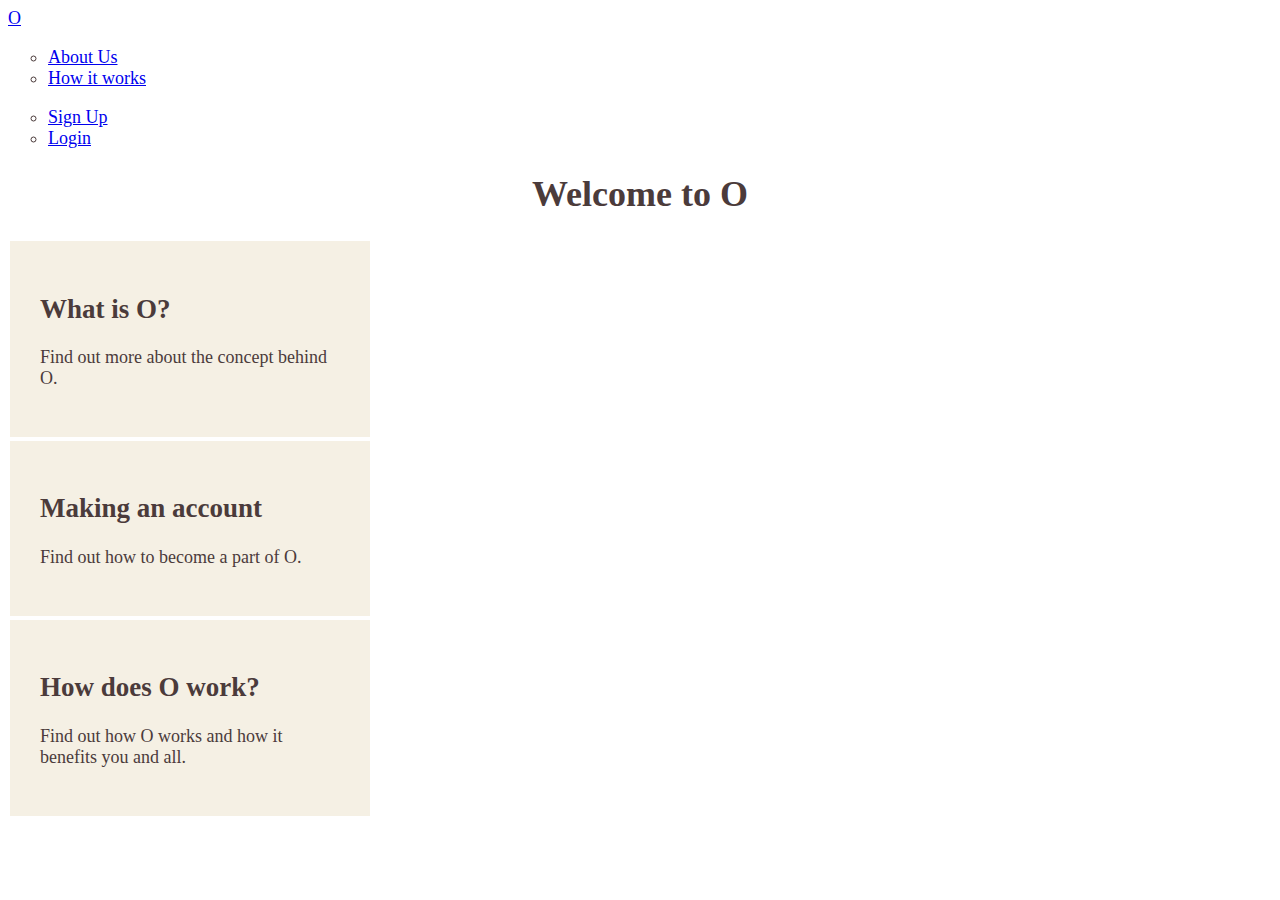
<file: index.html>
<!DOCTYPE html>
<html>
  <header>
    <title>O-Welcome</title>
    <meta name="viewport" content="width=device-width, initial-scale=1.0">
    <link rel="stylesheet" href="generalstyle.css">
    <link rel="stylesheet" href="indexstyle.css">
    <link rel="stylesheet" href="https://stackpath.bootstrapcdn.com/bootstrap/4.1.1/css/bootstrap.min.css" integrity="sha384-WskhaSGFgHYWDcbwN70/dfYBj47jz9qbsMId/iRN3ewGhXQFZCSftd1LZCfmhktB" crossorigin="anonymous">
  </header>
  <body>
    <nav class="navbar navbar-expand-md bg-light navbar-light">
      <div class="container-fluid">
        <div class="navbar-header">
          <a class="navbar-brand" href="index.html">O</a>
        </div>
        <ul class="navbar-nav">
          <li class="nav-item">
            <a class="nav-link" href="o-concept.html">About Us</a>
          </li>
          <li class="nav-item">
            <a class="nav-link" href="o-workings.html">How it works</a>
          </li>
        </ul>
        <ul class="navbar-nav navbar-right">
          <li class="nav-item"><a class="nav-link" href="o-account.html"><span class="glyphicon glyphicon-user"></span> Sign Up</a></li>
          <li class="nav-item"><a class="nav-link" href="o-account.html"><span class="glyphicon glyphicon-log-in"></span> Login</a></li>
        </ul>
      </div>
    </nav>
    <div class="container">
      <div id="Header" class="row justify-content-md-center">
        <h1>Welcome to O</h1>
      </div>
      <div class="row justify-content-md-center">
        <div id="About" class="col-12 col-md-3" >
          <a href="o-concept.html"><span class="divlink"></span></a>
          <h2>What is O?</h2>
          <p>Find out more about the concept behind O.</p>
        </div>
        <div id="Account" class="col-12 col-md-3" href="o-account.html">
          <a href="o-account.html"><span class="divlink"></span></a>
          <h2>Making an account</h2>
          <p>Find out how to become a part of O.</p>
        </div>
        <div id="How" class="col-12 col-md-3" href="o-workings.html">
          <a href="o-workings.html"><span class="divlink"></span></a>
          <h2>How does O work?</h2>
          <p>Find out how O works and how it benefits you and all.</p>
        </div>
      </div>
    </div>
  </body>
</html>
</file>
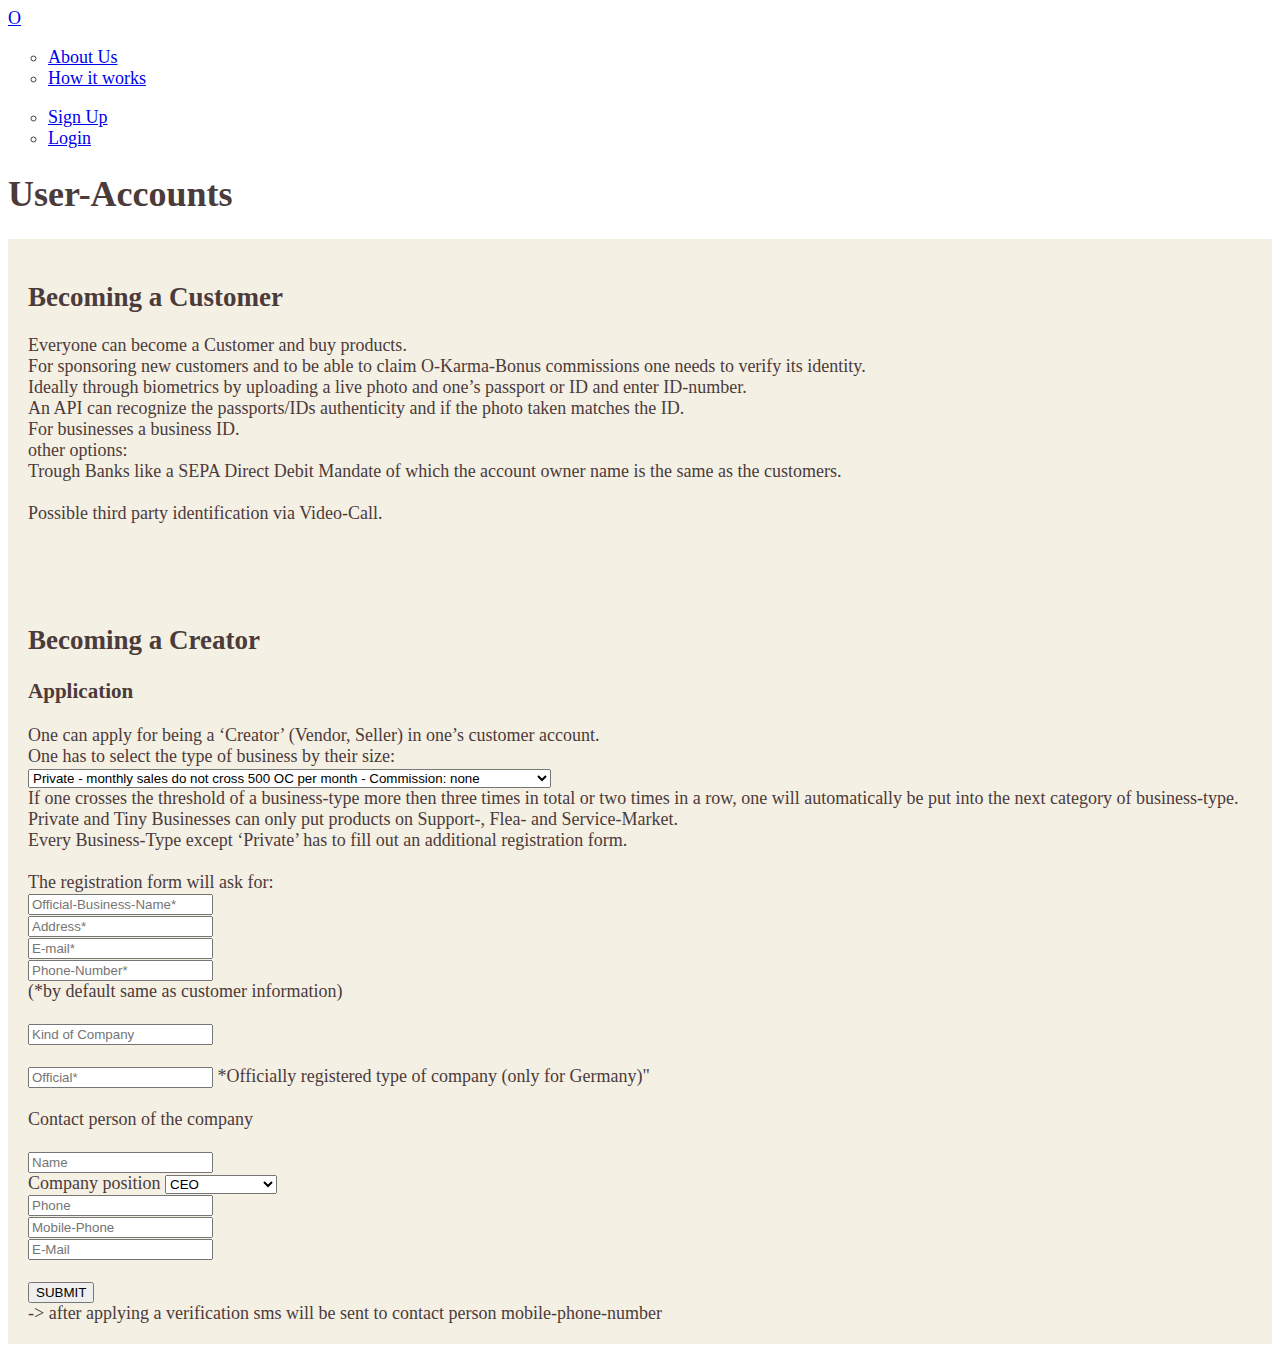
<file: o-account.html>
<!DOCTYPE html>
<html>
    <head>
        <title>O - Accounts</title>
        <meta name="viewport" content="width=device-width, initial-scale=1.0">
        <link rel="stylesheet" href="generalstyle.css">
        <link rel="stylesheet" href="accountstyle.css">
        <link rel="stylesheet" href="https://stackpath.bootstrapcdn.com/bootstrap/4.1.1/css/bootstrap.min.css" integrity="sha384-WskhaSGFgHYWDcbwN70/dfYBj47jz9qbsMId/iRN3ewGhXQFZCSftd1LZCfmhktB" crossorigin="anonymous">
    </head>
    <body>
        <nav class="navbar navbar-expand-md bg-light navbar-light">
            <div class="container-fluid">
              <div class="navbar-header">
                <a class="navbar-brand" href="index.html">O</a>
              </div>
              <ul class="navbar-nav">
                <li class="nav-item">
                  <a class="nav-link" href="o-concept.html">About Us</a>
                </li>
                <li class="nav-item">
                  <a class="nav-link" href="o-workings.html">How it works</a>
                </li>
              </ul>
              <ul class="navbar-nav navbar-right">
                <li class="nav-item"><a class="nav-link" href="o-account.html"><span class="glyphicon glyphicon-user"></span> Sign Up</a></li>
                <li class="nav-item"><a class="nav-link" href="o-account.html"><span class="glyphicon glyphicon-log-in"></span> Login</a></li>
              </ul>
            </div>
          </nav>
      <div class="container"> 
          <div>
              <h1>User-Accounts</h1>
          </div>
          <div id="Customer" class="section">
              <h2>Becoming a Customer</h2>
              <p>Everyone can become a Customer and buy products.<br>
                For sponsoring new customers and to be able to claim O-Karma-Bonus commissions one needs to verify its identity.<br>
                Ideally through biometrics by uploading a live photo and one’s passport or ID and enter ID-number.<br>
                An API can recognize the passports/IDs authenticity and if the photo taken matches the ID.<br>
                For businesses a business ID.<br>
                other options:<br>
                Trough Banks like a SEPA Direct Debit Mandate of which the account owner name is the same as the customers.<br>
                <br>
                Possible third party identification via Video-Call.<br>
                <br>
              </p>
          </div>
          <div id="Creator" class="section">
              <h2>Becoming a Creator</h2>
              <h3>Application</h3>
              One can apply for being a ‘Creator’ (Vendor, Seller) in one’s customer account.<br>
              <form action="none">
                  <label for="Business-Type">One has to select the type of business by their size:</label><br>
                  <select id="Business-Type">
                      <option value="Private">Private - monthly sales do not cross 500 OC per month - Commission: none</option>
                      <option value="Tiny">Tiny - monthly sales do not cross 1000 OC per month - Commission: 5%</option>
                      <option value="Small">Small - monthly sales do not cross 5000 OC per month - Commission: 10%</option>
                      <option value="Medium-sized">Medium-sized - monthly sales do not cross 10000 OC per month - Commission: 15%</option> 
                      <option value="Professional">Professional - monthly sales of every other size of company - Commission: 20%</option>
                  </select><br>

                  If one crosses the threshold of a business-type more then three times in total or two times in a row, one will automatically be put into the next category of business-type.<br>
                  Private and Tiny Businesses can only put products on Support-, Flea- and Service-Market.<br>
                  Every Business-Type except ‘Private’ has to fill out an additional registration form.<br>
                  <br>
                  The registration form will ask for:<br>
                  <input type="text" id="Official-Business-Name" placeholder="Official-Business-Name*"><br>
                  <input type="text" id="Business-Address" placeholder="Address*"><br>
                  <input type="email" id="Business-Email" placeholder="E-mail*"><br>
                  <input type="tel" id="Phone-Number" placeholder="Phone-Number*"><br>
                  (*by default same as customer information)<br>
                  <br>
                  <input list="Company-Kind" placeholder="Kind of Company">
                      <datalist id="Company-Kind">
                          <option value="Producer">
                          <option value="Retailer">
                          <option value="Wholesale or Distributor">
                          <option value="Coaching and Mentoring">
                          <option value="Services">
                          <option value="Digitale Goods">
                          <option value="Other">
                      </datalist><br>
                  <br>
                  <input list="Official-Type" placeholder="Official*">
                      <datalist id="Official-Type">
                          <option value="Aktiengesellschaft (AG)">
                          <option value="Gesellschaft mit beschränkter Haftung (GmbH)">
                          <option value="Unternehmergesellschaft (UG)">
                          <option value="offener Handelsgesellschaft (OHG)">
                          <option value="Kommanditgesellschaft (KG)">
                          <option value="Gesellschaft bürgerlichen Rechts (GbR)">
                          <option value="Einzelunternehmen">
                          <option value="Stiftung">
                          <option value="Verein">
                          <option value="Sonstige">
                      </datalist>
                  *Officially registered type of company (only for Germany)"<br>
                  <br>
                  Contact person of the company<br>
                  <br>
                  <input type="text" id="Business-Contact-Name" placeholder="Name"><br>
                  <label for="Company-Position">Company position</label>
                  <select id="Company-Position"><br>
                      <option value="CEO">CEO</option>
                      <option value="COO">COO</option>
                      <option value="Sales Director">Sales Director</option>
                      <option value="Sales Manager">Sales Manager</option>
                  </select><br>
                  
                  <input type="tel" id="Business-Contact-Phone" placeholder="Phone"><br>
                  <input type="tel" id="Business-Contact-Mobile" placeholder="Mobile-Phone"><br>
                  <input type="email" id="Business-Contact-Email" placeholder="E-Mail"><br>
                  <br>
                  <button type="submit">SUBMIT</button>
              </form>
            -> after applying a verification sms will be sent to contact person mobile-phone-number<br>
          </div>
      </div>
    </body>
</html>
</file>
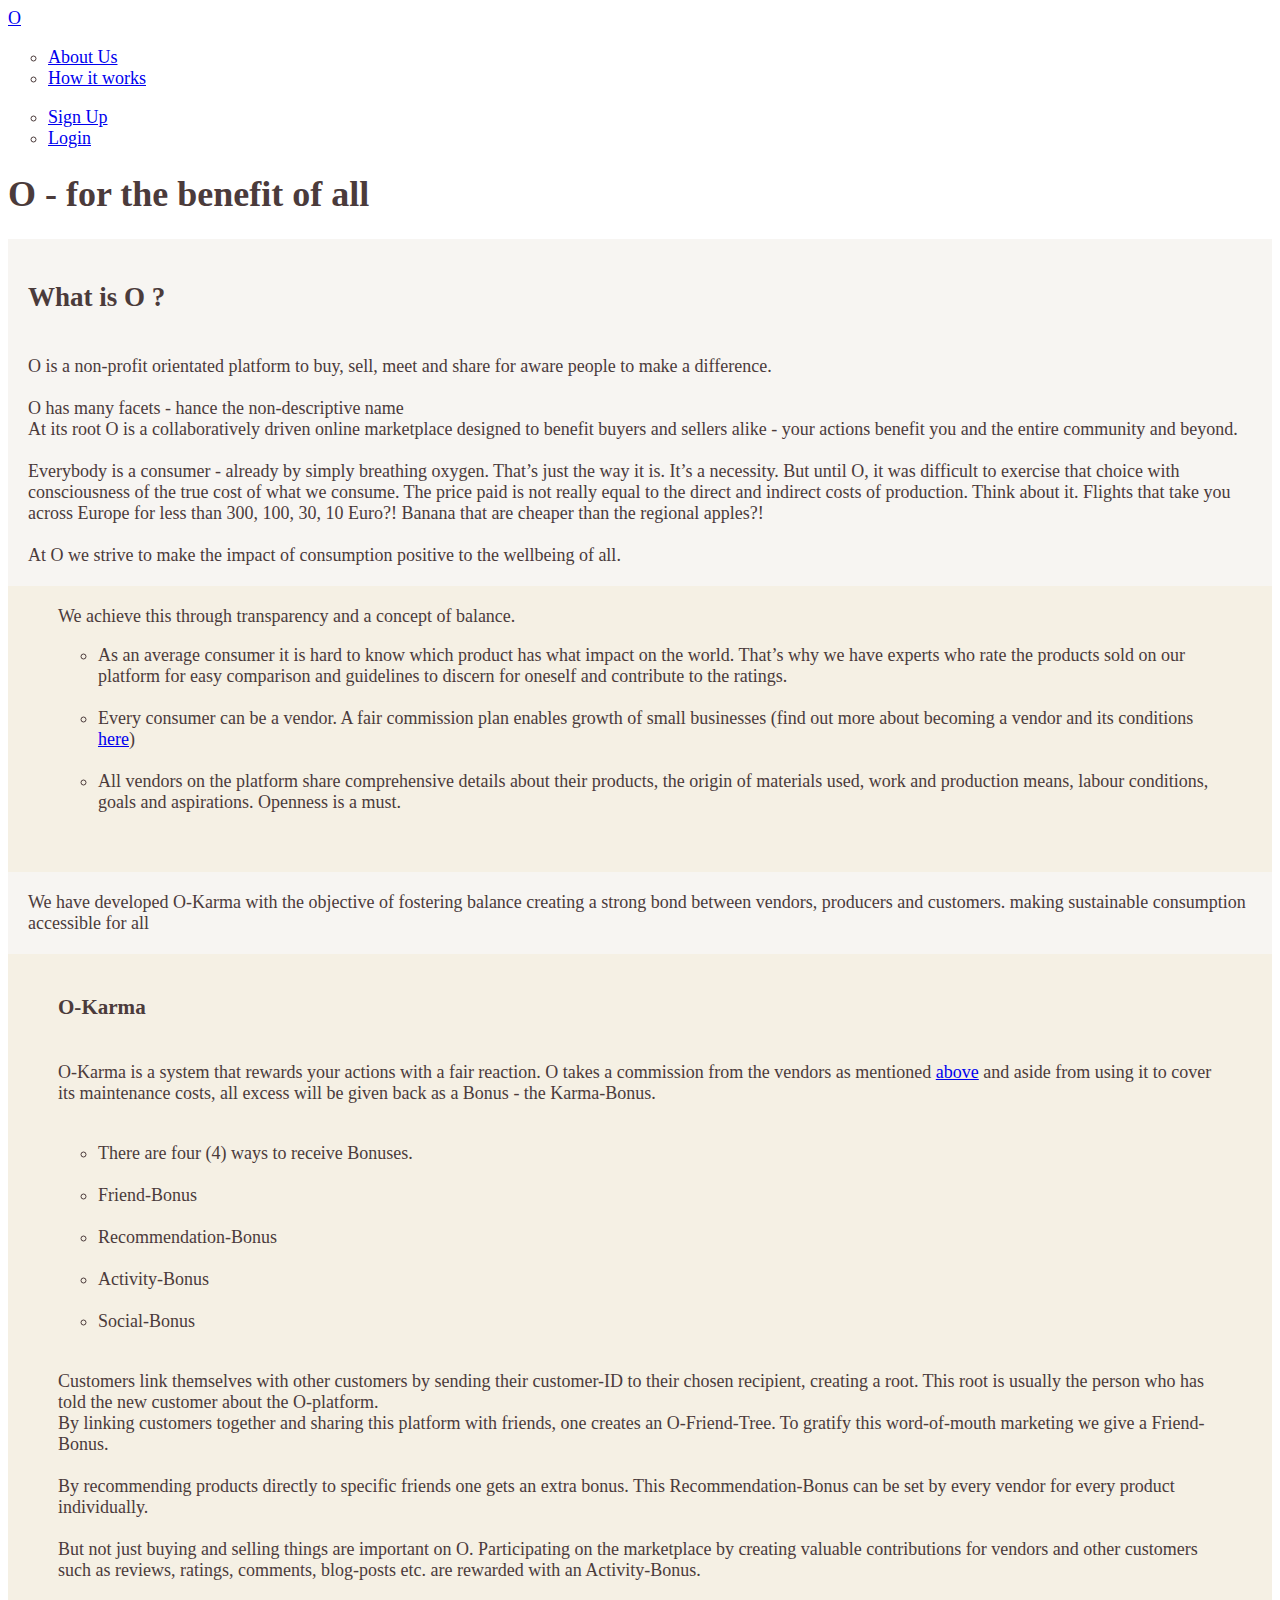
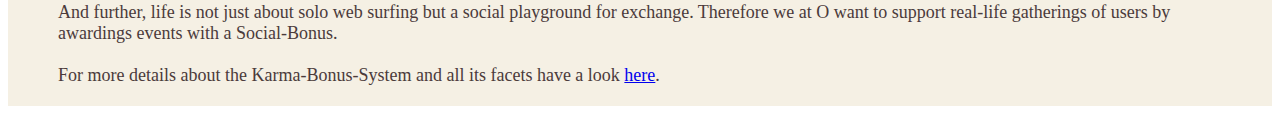
<file: o-concept.html>
<!DOCTYPE html>
<html>
    <head>
        <title>O - We Are</title>
        <meta name="viewport" content="width=device-width, initial-scale=1.0">
        <link rel="stylesheet" href="generalstyle.css">
        <link rel="stylesheet" href="conceptstyle.css">
        <link rel="stylesheet" href="https://stackpath.bootstrapcdn.com/bootstrap/4.1.1/css/bootstrap.min.css" integrity="sha384-WskhaSGFgHYWDcbwN70/dfYBj47jz9qbsMId/iRN3ewGhXQFZCSftd1LZCfmhktB" crossorigin="anonymous">
    </head>
    <body>
        <nav class="navbar navbar-expand-md bg-light navbar-light">
            <div class="container-fluid">
              <div class="navbar-header">
                <a class="navbar-brand" href="index.html">O</a>
              </div>
              <ul class="navbar-nav">
                <li class="nav-item">
                  <a class="nav-link" href="o-concept.html">About Us</a>
                </li>
                <li class="nav-item">
                  <a class="nav-link" href="o-workings.html">How it works</a>
                </li>
              </ul>
              <ul class="navbar-nav navbar-right">
                <li class="nav-item"><a class="nav-link" href="o-account.html"><span class="glyphicon glyphicon-user"></span> Sign Up</a></li>
                <li class="nav-item"><a class="nav-link" href="o-account.html"><span class="glyphicon glyphicon-log-in"></span> Login</a></li>
              </ul>
            </div>
          </nav>
        <div class="container">
            <h1>O - for the benefit of all</h1>
            <div id = "Description" class = "section">
                <h2>What is  O ?</h2>
                <br>
                O is a non-profit orientated platform to buy, sell, meet and share for aware people to make a difference.<br> 
                <br>
                O has many facets - hance the non-descriptive name
                <br>
                At its root O is a collaboratively driven online marketplace designed to benefit buyers and sellers alike - your actions benefit you and the entire community and beyond. <br>
                <br>
                Everybody is a consumer - already by simply breathing oxygen. That’s just the way it is. It’s a necessity. But until O, it was difficult to exercise that choice with consciousness of the true cost of what we consume. The price paid is not really equal to the direct and indirect costs of production. Think about it.
                Flights that take you across Europe for less than 300, 100, 30, 10 Euro?!
                Banana that are cheaper than the regional apples?!<br>
                <br>
                At O we strive to make the impact of consumption positive to the wellbeing of all.<br>
            </div>
            <div id = "Methods" class = "section">
                We achieve this through transparency and a concept of balance.<br>
                    <ul>
                        <li>
                            As an average consumer it is hard to know which product has what impact on the world.
                            That’s why we have experts who rate the products sold on our platform for easy comparison and guidelines to discern for oneself and contribute to the ratings.<br>
                        </li><br>
                        <li>
                            Every consumer can be a vendor. A fair commission plan enables growth of small businesses (find out more about becoming a vendor and its conditions <a href="o-account.html">here</a>)<br>
                        </li><br>
                        <li>
                            All vendors on the platform share comprehensive details about their products, the origin of materials used, work and production means, labour conditions, goals and aspirations.
                            Openness is a must.<br>
                        </li><br>
                    </ul>
            </div>
            <div class = "section">
                We have developed O-Karma with the objective of fostering balance   
                    creating a strong bond between vendors, producers and customers.
                    making sustainable consumption accessible for all<br>
            </div>
            <div id = "O-Karma" class = "section">
                <h3>O-Karma</h3>
                <br>
                O-Karma is a system that rewards your actions with a fair reaction.
                O takes a commission from the vendors as mentioned <a href="o-account.html"> above</a> and aside from using it to cover its maintenance costs, all excess will be given back as a Bonus - the Karma-Bonus.<br>
                <br>
                    <ul>
                        <li>
                            There are four (4) ways to receive Bonuses.<br>
                        </li><br>
                        <li>
                            Friend-Bonus<br>
                        </li><br>
                        <li>
                            Recommendation-Bonus<br>
                        </li><br>
                        <li>
                            Activity-Bonus<br>
                        </li><br>
                        <li>
                            Social-Bonus<br>
                        </li><br>
                    </ul>
                Customers link themselves with other customers by sending their customer-ID to their chosen recipient, creating a root. This root is usually the person who has told the new customer about the O-platform.<br>
                By linking customers together and sharing this platform with friends, one creates an O-Friend-Tree.
                To gratify this word-of-mouth marketing we give a Friend-Bonus.<br>
                <br>
                By recommending products directly to specific friends one gets an extra bonus.
                This Recommendation-Bonus can be set by every vendor for every product individually.<br>
                <br>
                But not just buying and selling things are important on O. Participating on the marketplace by creating valuable contributions for vendors and other customers such as reviews, ratings, comments, blog-posts etc. are rewarded with an Activity-Bonus.<br>
                <br>
                And further, life is not just about solo web surfing but a social playground for exchange. Therefore we at O want to support real-life gatherings of users by awardings events with a Social-Bonus.<br>
                <br>
                For more details about the Karma-Bonus-System and all its facets have a look <a href="karma-bonus-system.html"> here</a>.<br>
            </div>
        </div>
    </body>
</html>
</file>
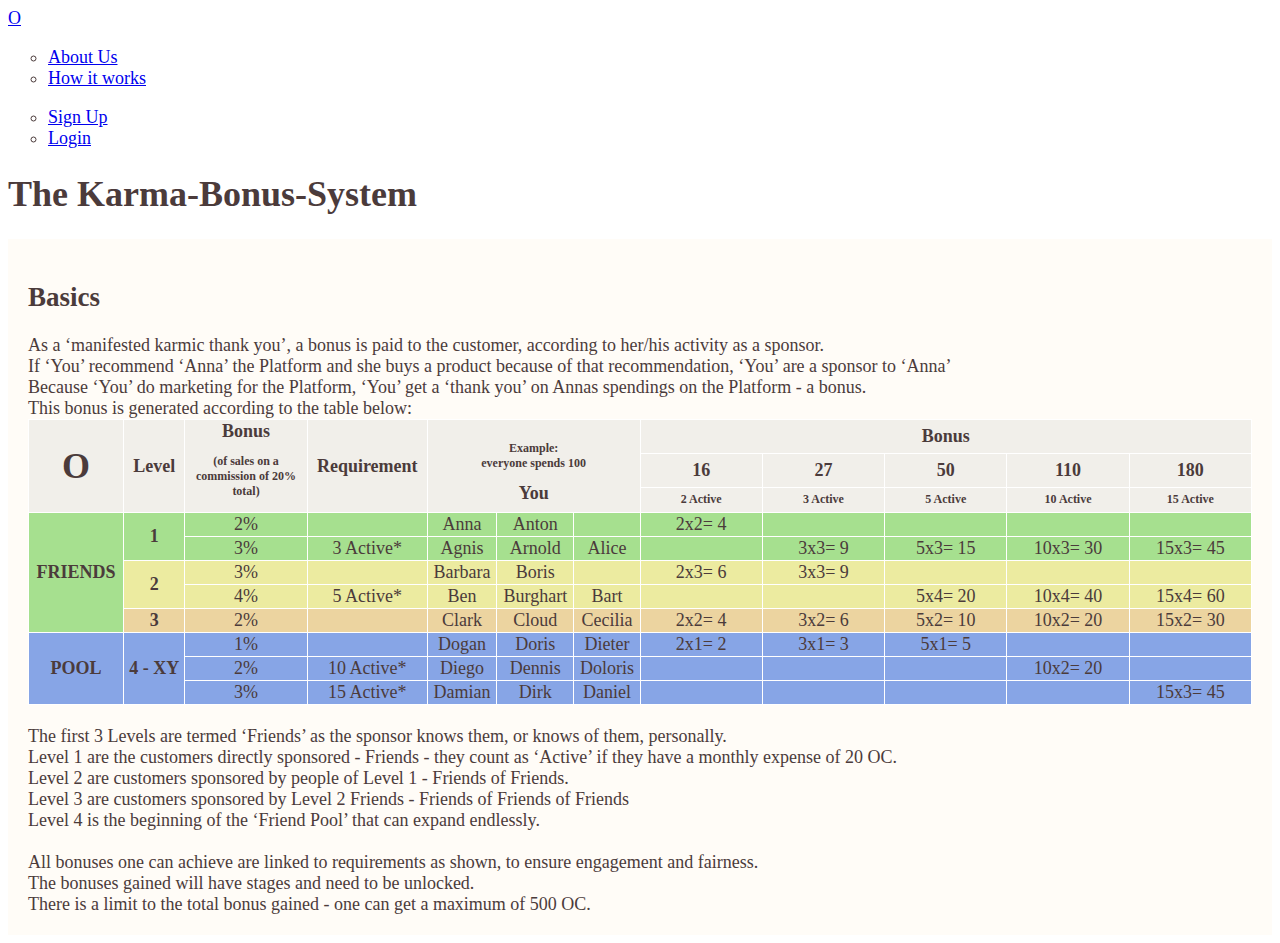
<file: o-workings.html>
<!DOCTYPE html>
<html>
    <head>
        <title>O - How it works</title>
        <meta name="viewport" content="width=device-width, initial-scale=1.0">
        <link rel="stylesheet" href="generalstyle.css">
        <link rel="stylesheet" href="workingsstyle.css">
        <link rel="stylesheet" href="https://stackpath.bootstrapcdn.com/bootstrap/4.1.1/css/bootstrap.min.css" integrity="sha384-WskhaSGFgHYWDcbwN70/dfYBj47jz9qbsMId/iRN3ewGhXQFZCSftd1LZCfmhktB" crossorigin="anonymous">
    </head>
    <body>
      <nav class="navbar navbar-expand-md bg-light navbar-light">
        <div class="container-fluid">
          <div class="navbar-header">
            <a class="navbar-brand" href="index.html">O</a>
          </div>
          <ul class="navbar-nav">
            <li class="nav-item">
              <a class="nav-link" href="o-concept.html">About Us</a>
            </li>
            <li class="nav-item">
              <a class="nav-link" href="o-workings.html">How it works</a>
            </li>
          </ul>
          <ul class="navbar-nav navbar-right">
            <li class="nav-item"><a class="nav-link" href="o-account.html"><span class="glyphicon glyphicon-user"></span> Sign Up</a></li>
            <li class="nav-item"><a class="nav-link" href="o-account.html"><span class="glyphicon glyphicon-log-in"></span> Login</a></li>
          </ul>
        </div>
      </nav>
      <div class="container">
        <h1>The Karma-Bonus-System</h1>
        <div class="section">
          <h2>Basics</h2>
          As a ‘manifested karmic thank you’, a bonus is paid to the customer, according to her/his activity as a sponsor.<br>
          If ‘You’ recommend ‘Anna’ the Platform and she buys a product because of that recommendation, ‘You’ are a sponsor to ‘Anna’<br>
          Because ‘You’ do marketing for the Platform, ‘You’ get a ‘thank you’ on Annas spendings on the Platform - a bonus.<br>
          This bonus is generated according to the table below:<br>
          <div>
          <table>
              <thead>
                <tr>
                  <th scope="row" rowspan="3" style="font-size: 36px;">O</th>
                  <th scope="row" rowspan="3">Level</th>
                  <th scope="row" rowspan="3" style="width: 10%;">Bonus <p class="note">(of sales on a commission of 20% total)</p></th>
                  <th scope="row" rowspan="3">Requirement</th>
                  <th scope="row" rowspan="3" scope="col" colspan="3"><p class="note">Example:<br>everyone spends 100</p>You</th>
                  <th scope="col" colspan="5" >Bonus</th>
                    <tr>
                      <th>16</th>
                      <th>27</th>
                      <th>50</th>
                      <th>110</th>
                      <th>180</th>
                    </tr>
                    <tr>
                      <th class="note" style="width: 10%;">2 Active</th>
                      <th class="note" style="width: 10%;">3 Active</th>
                      <th class="note" style="width: 10%;">5 Active</th>
                      <th class="note" style="width: 10%;">10 Active</th>
                      <th class="note" style="width: 10%;">15 Active</th>
                    </tr>
                </tr>
              </thead>
              <tbody>
                <tr class="row1" >
                  <th scope="row" rowspan="5">FRIENDS</th>
                  <th scope="row" rowspan="2">1</th>
                  <td>2%</td>
                  <td></td>
                  <td>Anna</td>
                  <td>Anton</td>
                  <td></td>
                  <td>2x2= 4</td>
                  <td></td>
                  <td></td>
                  <td></td>
                  <td></td>
                </tr>
                <tr class="row1">
                  <td>3%</td>
                  <td>3 Active*</td>
                  <td>Agnis</td>
                  <td>Arnold</td>
                  <td>Alice</td>
                  <td></td>
                  <td>3x3= 9</td>
                  <td>5x3= 15</td>
                  <td>10x3= 30</td>
                  <td>15x3= 45</td>
                </tr>
                <tr class="row2">
                  <th scope="row" rowspan="2" >2</th>
                  <td>3%</td>
                  <td></td>
                  <td>Barbara</td>
                  <td>Boris</td>
                  <td></td>
                  <td>2x3= 6</td>
                  <td>3x3= 9</td>
                  <td></td>
                  <td></td>
                  <td></td>
                </tr>
                <tr class="row2">
                  <td>4%</td>
                  <td>5 Active*</td>
                  <td>Ben</td>
                  <td>Burghart</td>
                  <td>Bart</td>
                  <td></td>
                  <td></td>
                  <td>5x4= 20</td>
                  <td>10x4= 40</td>
                  <td>15x4= 60</td>
                </tr>
                <tr class="row3">
                  <th>3</th>
                  <td>2%</td>
                  <td></td>
                  <td>Clark</td>
                  <td>Cloud</td>
                  <td>Cecilia</td>
                  <td>2x2= 4</td>
                  <td>3x2= 6</td>
                  <td>5x2= 10</td>
                  <td>10x2= 20</td>
                  <td>15x2= 30</td>
                </tr>
                <tr class="row4"> 
                  <th scope="row" rowspan="3">POOL</th>
                  <th scope="row" rowspan="3">4 - XY</th>
                  <td>1%</td>
                  <td></td>
                  <td>Dogan</td>
                  <td>Doris</td>
                  <td>Dieter</td>
                  <td>2x1= 2</td>
                  <td>3x1= 3</td>
                  <td>5x1= 5</td>
                  <td></td>
                  <td></td>
                </tr>
                <tr class="row4">
                  <td>2%</td>
                  <td>10 Active*</td>
                  <td>Diego</td>
                  <td>Dennis</td>
                  <td>Doloris</td>
                  <td></td>
                  <td></td>
                  <td></td>
                  <td>10x2= 20</td>
                  <td></td>
                </tr>
                <tr class="row4">
                  <td>3%</td>
                  <td>15 Active*</td>
                  <td>Damian</td>
                  <td>Dirk</td>
                  <td>Daniel</td>
                  <td></td>
                  <td></td>
                  <td></td>
                  <td></td>
                  <td>15x3= 45</td>
                </tr>
              </tbody>
            </table><br>
          </div>
          The first 3 Levels are termed ‘Friends’ as the sponsor knows them, or knows of them, personally.<br>
          Level 1 are the customers directly sponsored - Friends - they count as ‘Active’ if they have a monthly expense of 20 OC.<br>
          Level 2 are customers sponsored by people of Level 1 - Friends of Friends.<br>
          Level 3 are customers sponsored by Level 2 Friends - Friends of Friends of Friends<br>
          Level 4 is the beginning of the ‘Friend Pool’ that can expand endlessly.<br>
          <br>
          All bonuses one can achieve are linked to requirements as shown, to ensure engagement and fairness.<br>
          The bonuses gained will have stages and need to be unlocked.<br>
          There is a limit to the total bonus gained - one can get a maximum of 500 OC.<br>
        </div>
      </div>
    </body>
</html>
</file>
<file: generalstyle.css>
div {
  font-size: 18px;
  color: #4b3b3b;
}
div ul {
  color: #4b3b3b;
  list-style-type: circle;
}

/*# sourceMappingURL=generalstyle.css.map */
</file>
<file: indexstyle.css>
.divlink {
  position: absolute;
  width: 100%;
  height: 100%;
  top: 0;
  left: 0;
  z-index: 1;
}

h1 {
  text-align: center;
}

#About, #Account, #How {
  background-color: #f5f0e4;
  padding: 30px;
  max-width: 300px;
  border: 2px solid white;
}

/*# sourceMappingURL=indexstyle.css.map */
</file>
<file: accountstyle.css>
.section {
  background-color: #f7f5f2;
  padding: 20px;
  border: 20px;
}

#Creator, #Customer {
  background-color: #f5f0e4;
}

/*# sourceMappingURL=accountstyle.css.map */
</file>
<file: conceptstyle.css>
.section {
  background-color: #f7f5f2;
  padding: 20px;
  border: 20px;
}

#Methods, #O-Karma {
  background-color: #f5f0e4;
  padding-left: 50px;
  padding-right: 50px;
}

/*# sourceMappingURL=conceptstyle.css.map */
</file>
<file: workingsstyle.css>
.section {
  background-color: #fffcf7;
  padding: 20px;
  border: 20px;
}

table {
  text-align: center;
  border-collapse: collapse;
  background: #f1efea;
}

.row1 {
  background-color: #a6e08f;
}

.row2 {
  background: #eceba0;
}

.row3 {
  background: #ecd4a0;
}

.row4 {
  background: #87a5e6;
}

tr, th, td {
  border: 1px solid white;
}

.note {
  font-size: 12px;
}

/*# sourceMappingURL=workingsstyle.css.map */
</file>
